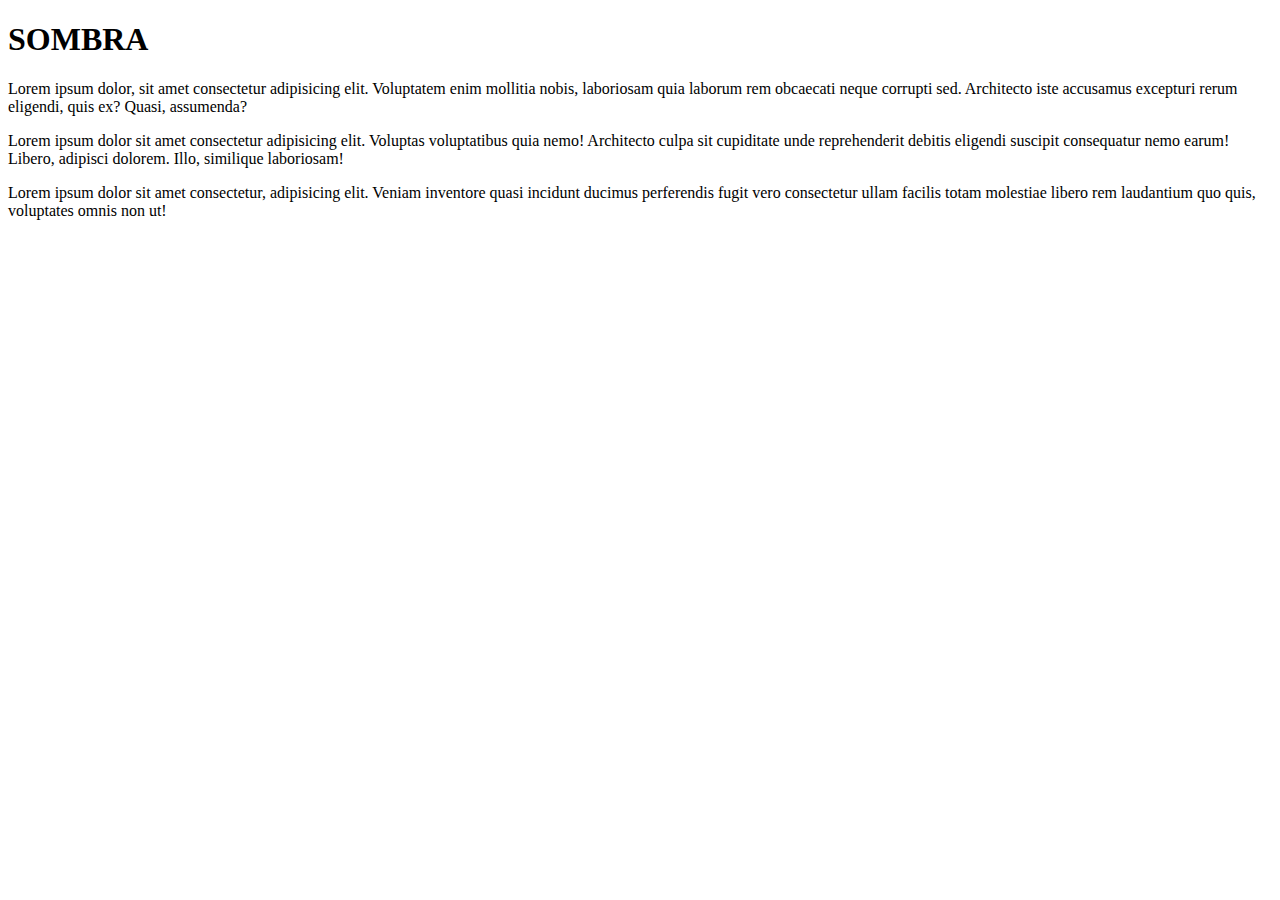
<file: comandos-git/123.html>
<!DOCTYPE html>
<html lang="pt-br">
<head>
    <meta charset="UTF-8">
    <meta name="viewport" content="width=device-width, initial-scale=1.0">
    <title>TESTE</title>
</head>
<body>
    <h1>SOMBRA</h1>
    <p>
        Lorem ipsum dolor, sit amet consectetur adipisicing elit. Voluptatem enim mollitia nobis, laboriosam quia laborum rem obcaecati neque corrupti sed. Architecto iste accusamus excepturi rerum eligendi, quis ex? Quasi, assumenda?
    </p>
    <p>
        Lorem ipsum dolor sit amet consectetur adipisicing elit. Voluptas voluptatibus quia nemo! Architecto culpa sit cupiditate unde reprehenderit debitis eligendi suscipit consequatur nemo earum! Libero, adipisci dolorem. Illo, similique laboriosam!
    </p>
    <p>Lorem ipsum dolor sit amet consectetur, adipisicing elit. Veniam inventore quasi incidunt ducimus perferendis fugit vero consectetur ullam facilis totam molestiae libero rem laudantium quo quis, voluptates omnis non ut!</p>
</body>
</html>
</file>
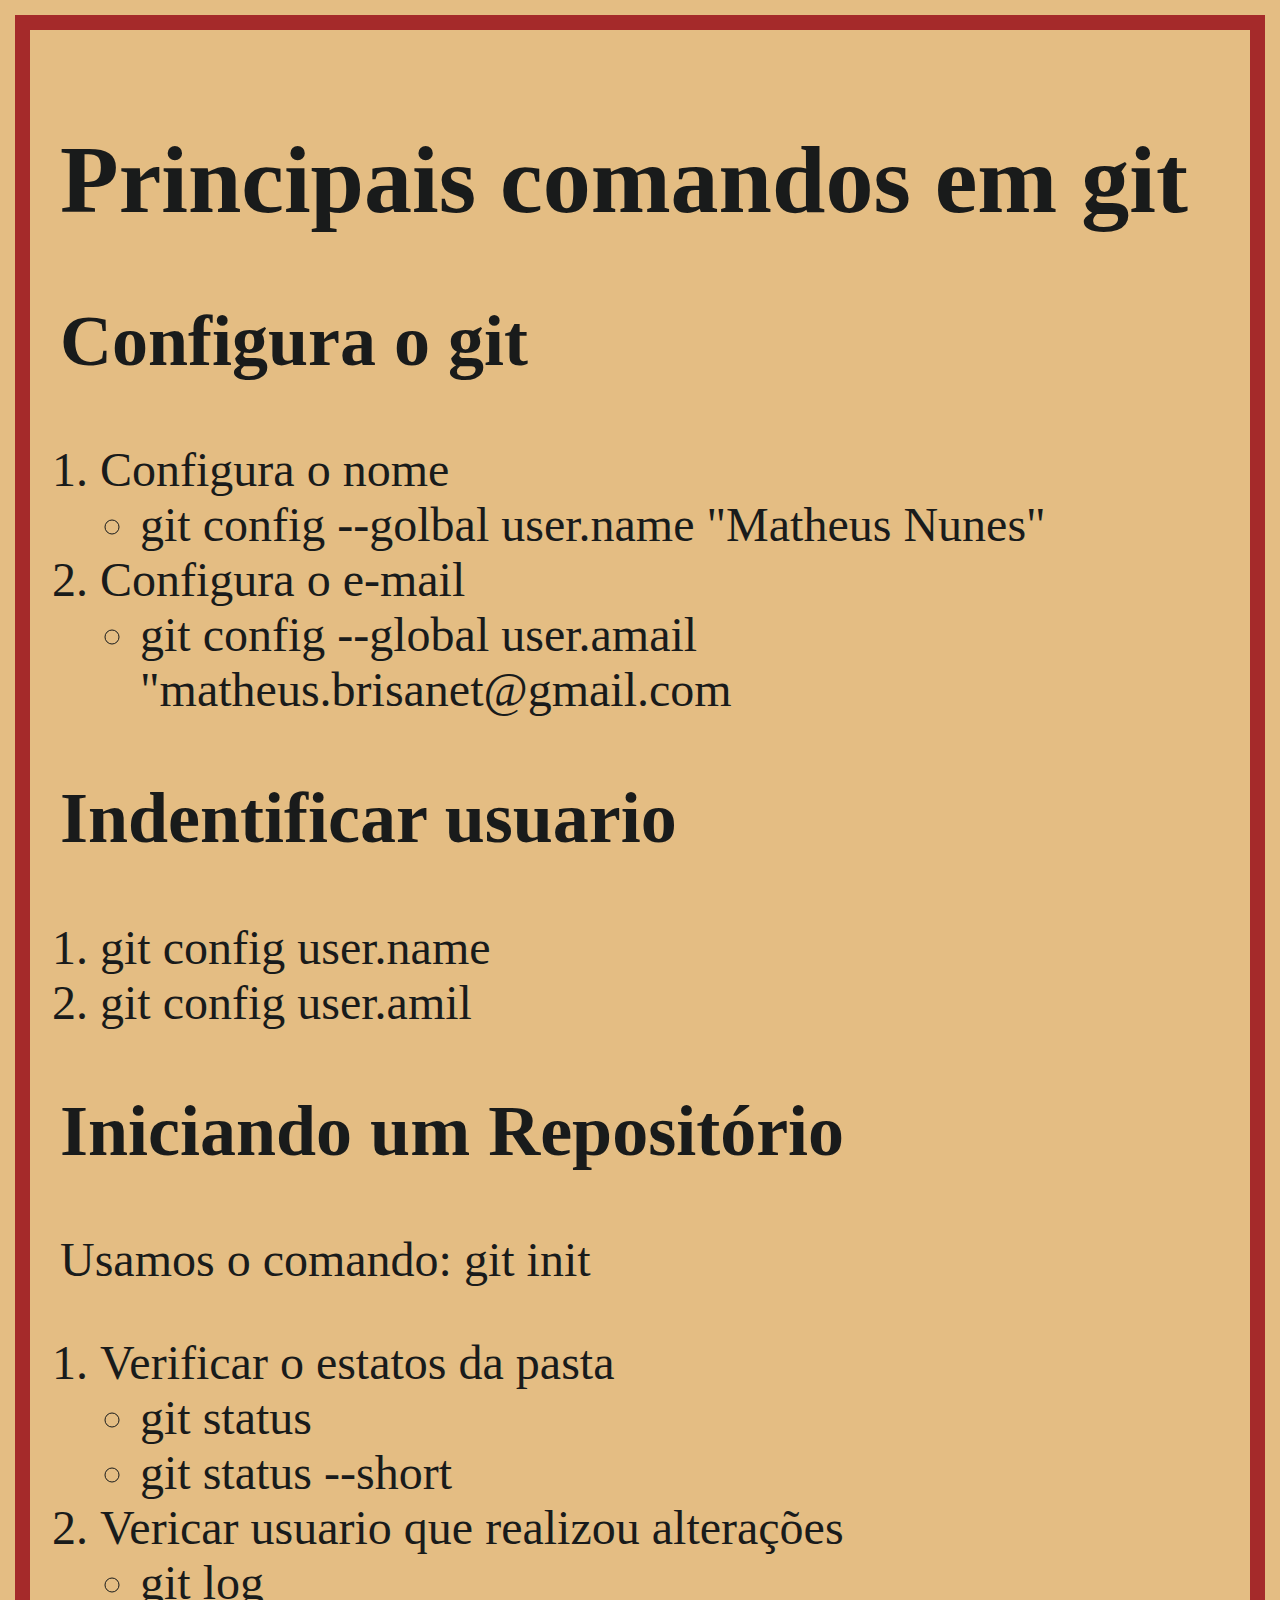
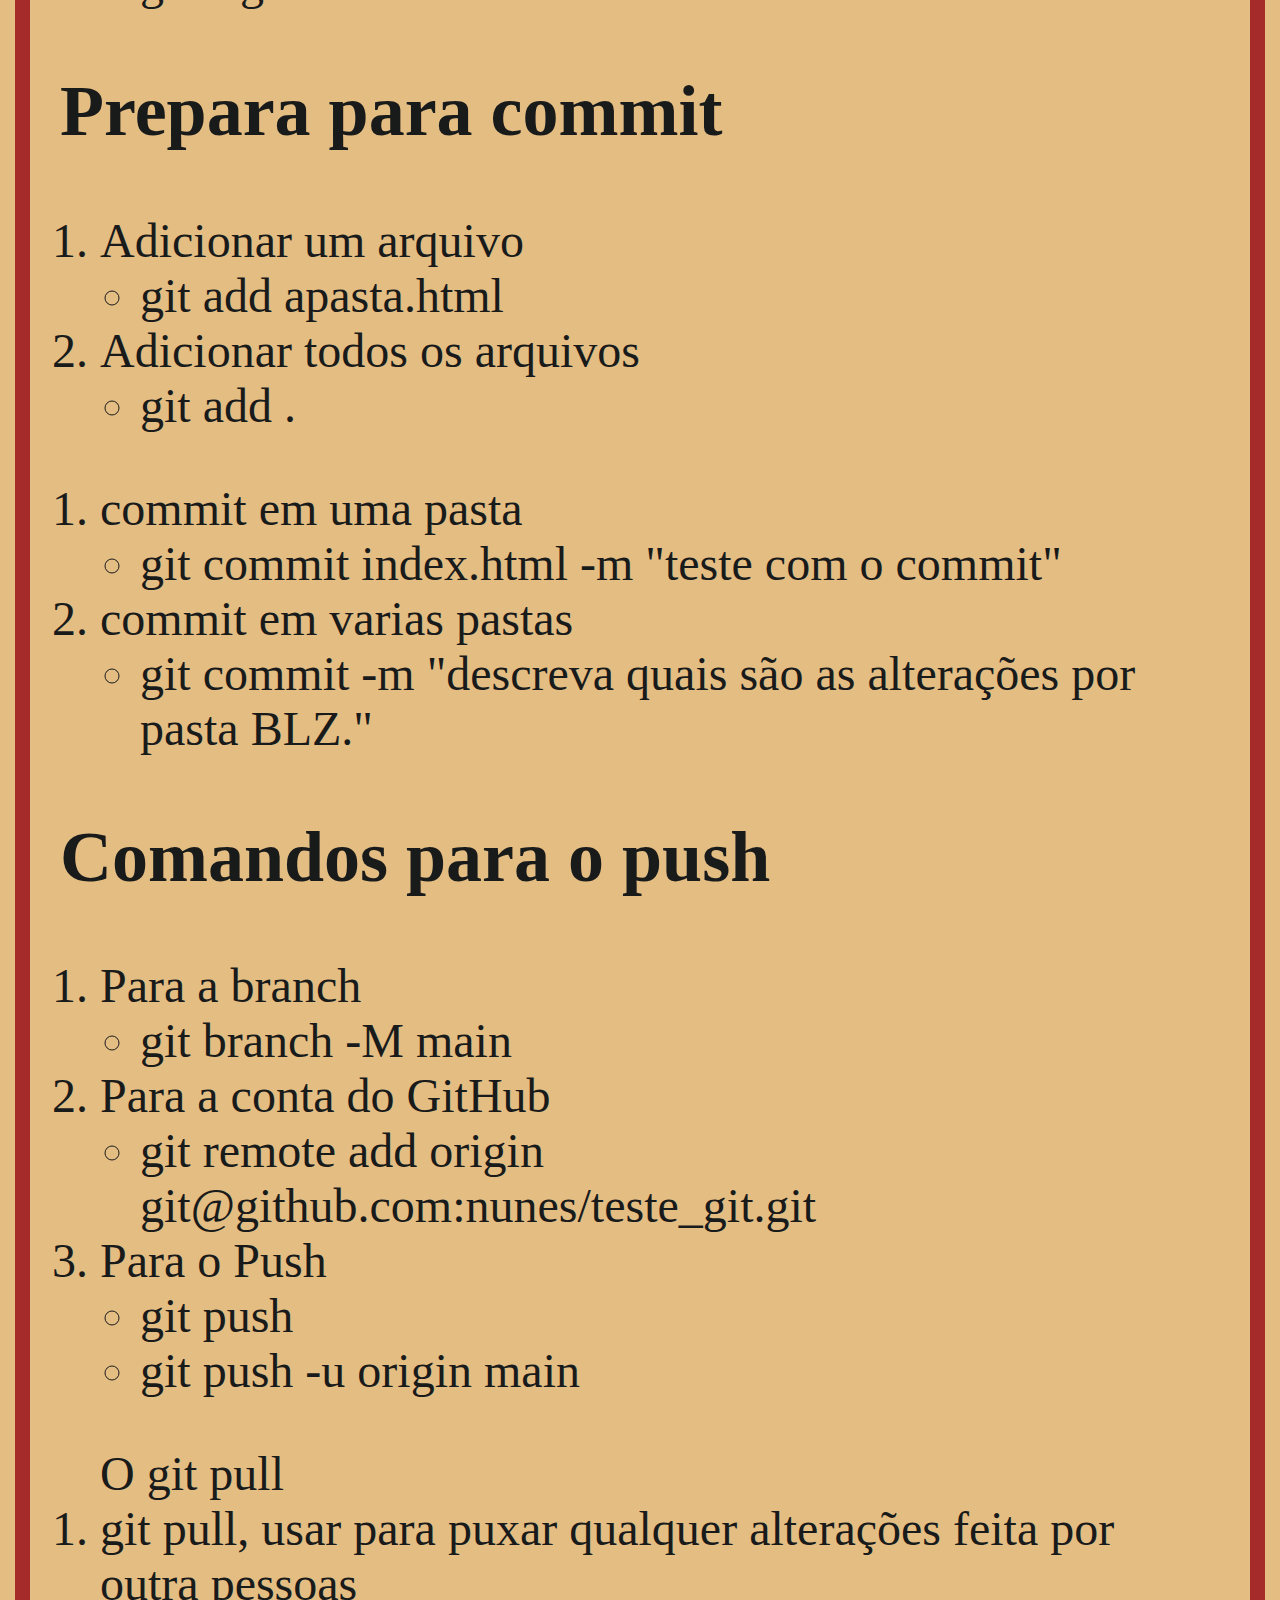
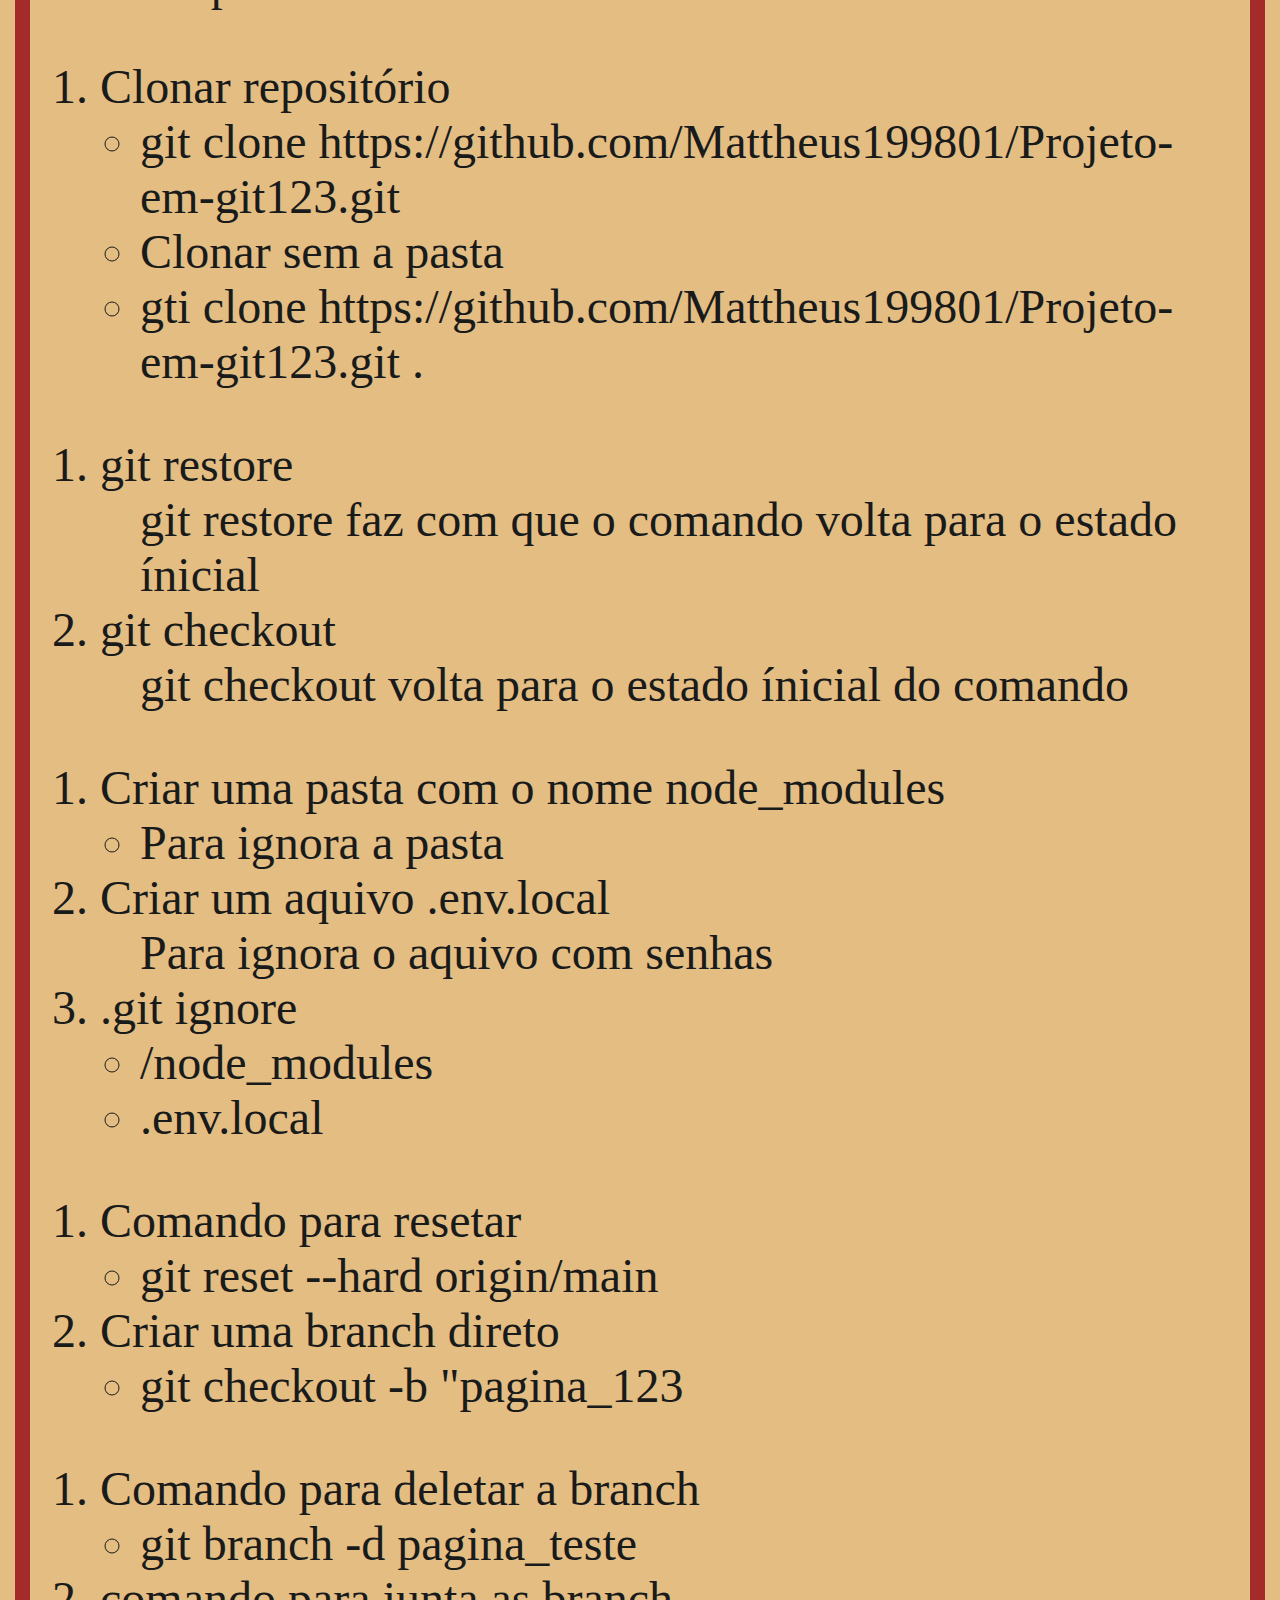
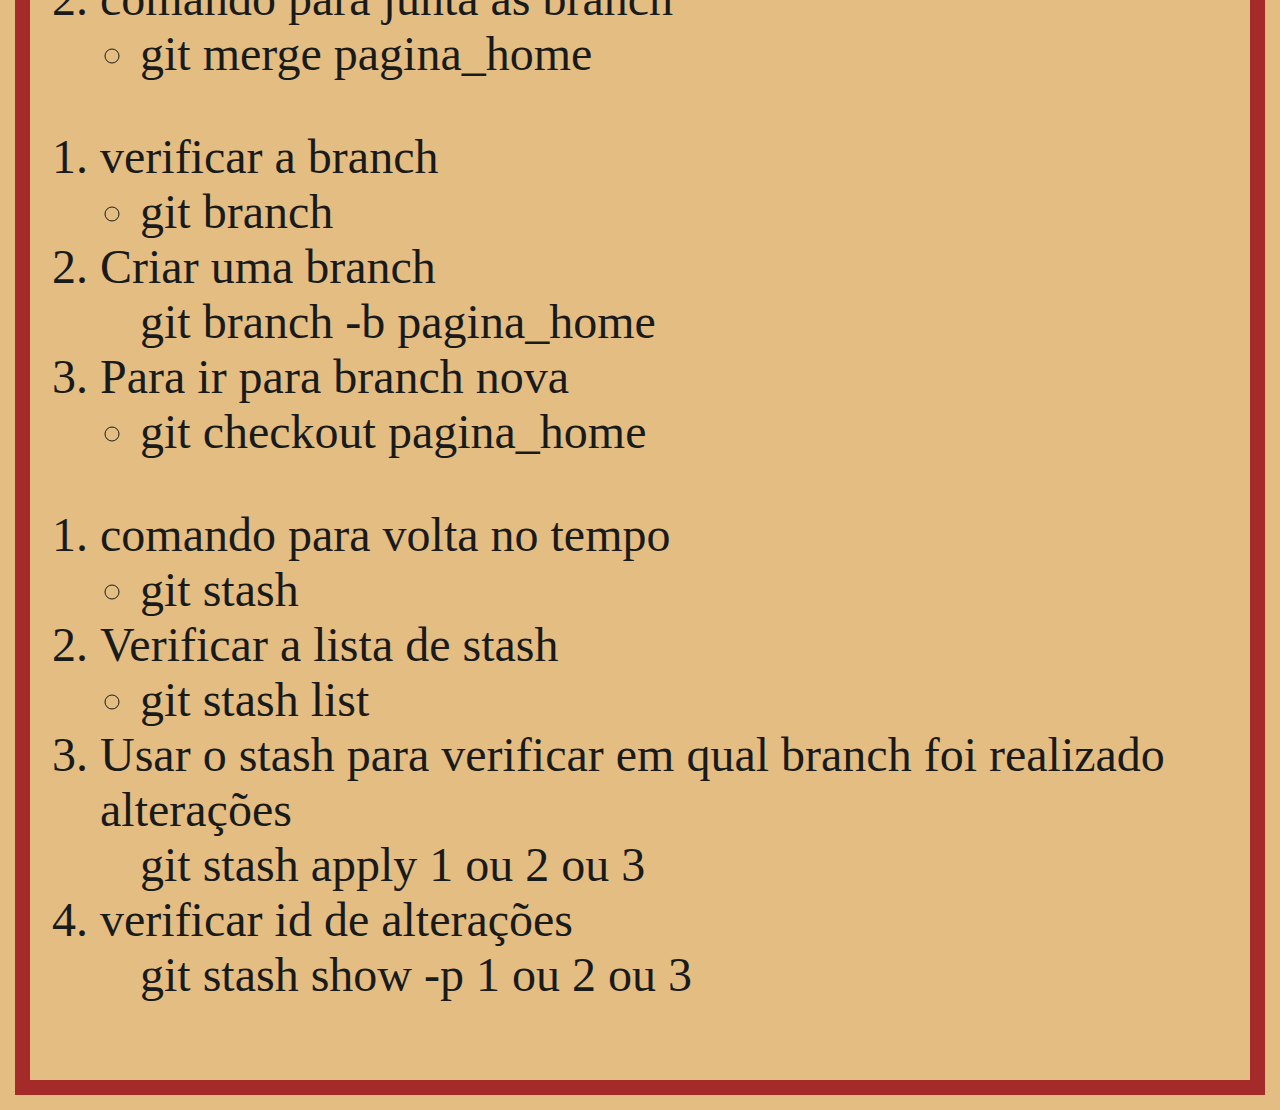
<file: comandos-git/comandos-git.html>
<!DOCTYPE html>
<html lang="pt-br">
<head>
    <meta charset="UTF-8">
    <meta name="viewport" content="width=device-width, initial-scale=1.0">
    <link rel="stylesheet" href="css.css">
    <title>Comandos em Git</title>
</head>
<body style="font-size: 3em;">
    <h1>Principais comandos em git</h1>
    <h2>Configura o git</h2>
    <ol>
        <li>Configura o nome</li>
        <ul>
            <li>git config --golbal user.name "Matheus Nunes"</li>
        </ul>
        <li>Configura o e-mail</li>
        <ul>
            <li>git config --global user.amail "matheus.brisanet@gmail.com</li>
        </ul>
    </ol>
    <h2>Indentificar usuario</h2>
    <ol>
        <li>git config user.name</li>
        <li>git config user.amil</li>
    </ol>
    <h2>Iniciando um Repositório</h2>
    <p>Usamos o comando: git init</p> <!--Com isso você iniciando um repositório dessa pasta que digitou git init-->
    <ol>
        <li>Verificar o estatos da pasta</li>
        <ul>
            <li>git status</li>
            <li>git status --short</li> <!--E verifique o status do nosso repositório. Mas, desta vez, usaremos a opção --short para ver as alterações de forma mais compacta:-->
            <!--
            Observação: os sinalizadores de status curtos são:
            ?? - Arquivos não rastreados
            A - Arquivos adicionados ao palco
            M - Arquivos modificados
            D - Arquivos excluídos
            -->
        </ul>
        <li>Vericar usuario que realizou alterações</li>
        <ul>
            <li>git log</li>
        </ul>
    </ol>
    <h2>Prepara para commit</h2>
    <ol>
        <li>Adicionar um arquivo</li>
        <ul>
            <li>git add apasta.html</li>
        </ul>
        <li>Adicionar todos os arquivos</li>
        <ul>
            <li>git add .</li>
        </ul>
    </ol>
    <ol>
        <li>commit em  uma pasta</li>
        <ul>
            <li>git commit  index.html -m "teste com o commit"</li>
        </ul>
        <li>commit em varias pastas</li>
        <ul>
            <li>git commit -m "descreva quais são as alterações por pasta BLZ."</li>
        </ul>
    </ol>
    <h2>Comandos para o push</h2>
    <ol>
        <li>Para a branch</li>
        <ul>
            <li>git branch -M main</li>
        </ul>
        <li>Para a conta do GitHub</li>
        <ul>
            <li>git remote add origin git@github.com:nunes/teste_git.git </li>
        </ul>
        <li>Para o Push</li>
        <ul>
            <li>git push</li>
            <li>git push -u origin main</li>
        </ul>
    </ol>
    <ol>O git pull
        <li>git pull, usar para puxar qualquer alterações feita por outra pessoas</li>
    </ol>
    <ol>
        <li>Clonar repositório</li>
        <ul>
            <li>git clone https://github.com/Mattheus199801/Projeto-em-git123.git</li>
            <li>Clonar sem a pasta</li>
            <li>gti clone https://github.com/Mattheus199801/Projeto-em-git123.git .</li>
        </ul>
    </ol>
    <ol>
        <li>git restore</li>
        <ul>git restore faz com que o comando volta para o estado ínicial</ul>
        <li>git checkout</li>
        <ul>git checkout volta para o estado ínicial do comando</ul>
    </ol>
    <ol>
        <li>Criar uma pasta com o nome node_modules</li>
        <ul>
            <li>Para ignora a pasta</li>
        </ul>
        <li>Criar um aquivo .env.local</li>
        <ul>Para ignora o aquivo com senhas</ul>
        <li>.git ignore</li>
        <ul>
            <li>/node_modules</li>
            <li>.env.local</li>
        </ul>
    </ol>
    <ol>
        <li>Comando para resetar</li>
        <ul>
            <li>git reset --hard origin/main</li>
        </ul>
        <li>Criar uma branch direto</li>
        <ul>
            <li>git checkout -b "pagina_123</li>
        </ul>
    </ol>    
    <ol>
        <li>Comando para deletar a branch</li>
        <ul>
            <li>git branch -d pagina_teste</li>
        </ul>
        <li>comando para junta as branch</li>
        <ul>
            <li>git merge pagina_home</li>
        </ul>
    </ol>
    <ol>
        <li>verificar a branch</li>
        <ul>
            <li>git branch</li>
        </ul>
        <li>Criar uma branch</li>
        <ul>git branch -b pagina_home</ul>
        <li>Para ir para branch nova</li>
        <ul>
            <li>git checkout pagina_home</li>
        </ul>
    </ol>
    <ol>
        <li>comando para volta no tempo</li>
        <ul>
            <li>git stash</li>
        </ul>
                <li>Verificar a lista de stash</li>
                <ul>
                    <li>git stash list</li>
                </ul>
                <li>Usar o stash para verificar em qual branch foi realizado alterações</li>
                <ul>git stash apply 1 ou 2 ou 3</ul>
                <li>verificar id de alterações</li>
                <ul>git stash show -p 1 ou 2 ou 3</ul>
    </ol>
    <!--Próxima aula vai ser na página Ajuda do Git-->
</body>
</html>
</file>
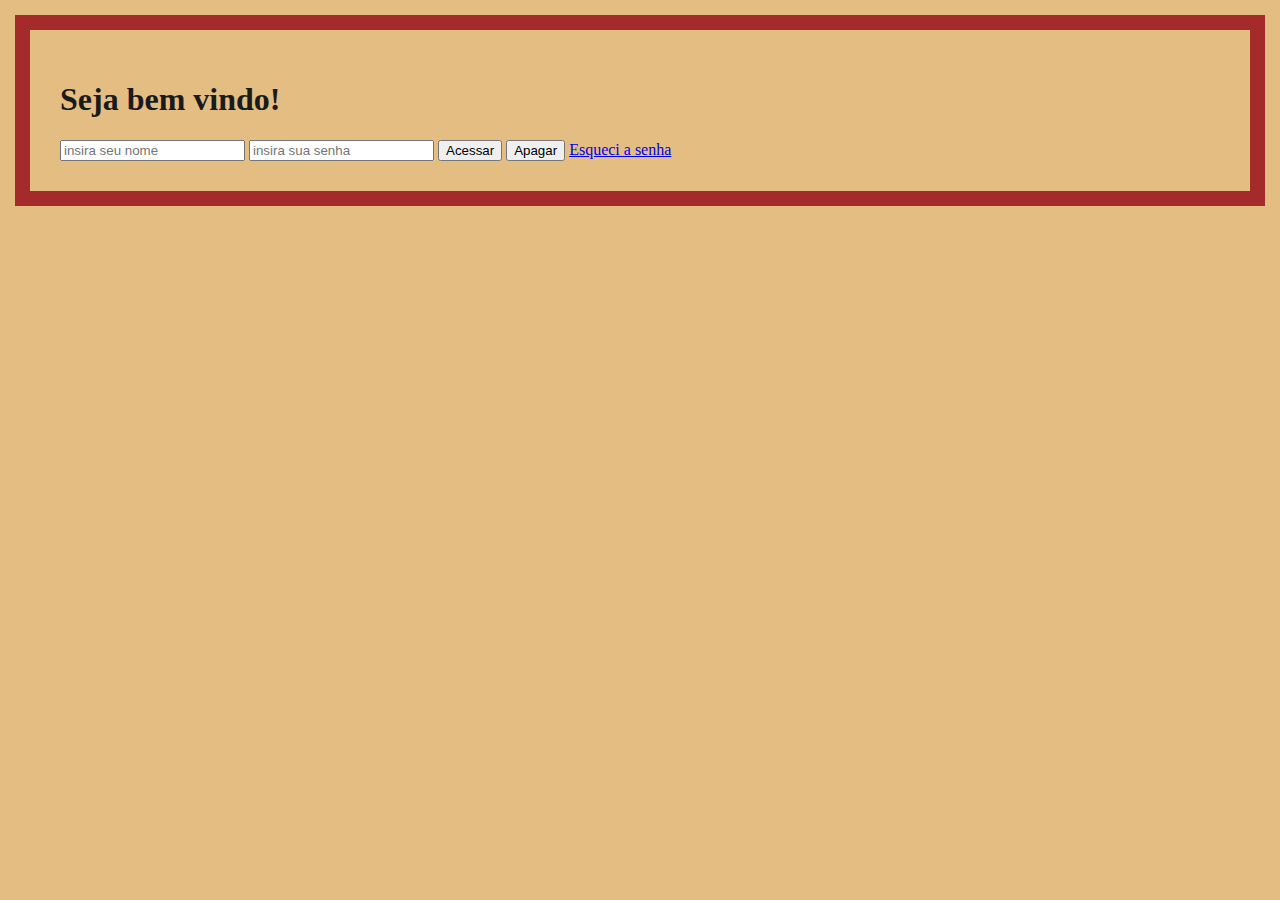
<file: comandos-git/login.html>
<!DOCTYPE html>
<html lang="pt-br">
<head>
    <meta charset="UTF-8">
    <meta name="viewport" content="width=device-width, initial-scale=1.0">
    <link rel="stylesheet" href="css.css">
    <title>Login do sistema</title>
</head>
<body>
    <h1>Seja bem vindo!</h1>
    <form>
        <input type="text" placeholder="insira seu nome">
        <input type="password" placeholder="insira sua senha">
        <button type="submit">Acessar</button>
        <button type="reset">Apagar</button>
        <a href="#">Esqueci a senha</a>
    </form>
</body>
</html>
</file>
<file: comandos-git/css.css>
@charset "UTF-8";

body {
    border: 15px solid #a52a2a;
    margin: 15px;
    padding: 30px;
    background-color: #d8a04bb0;
    color: #191b1b;
}
</file>
